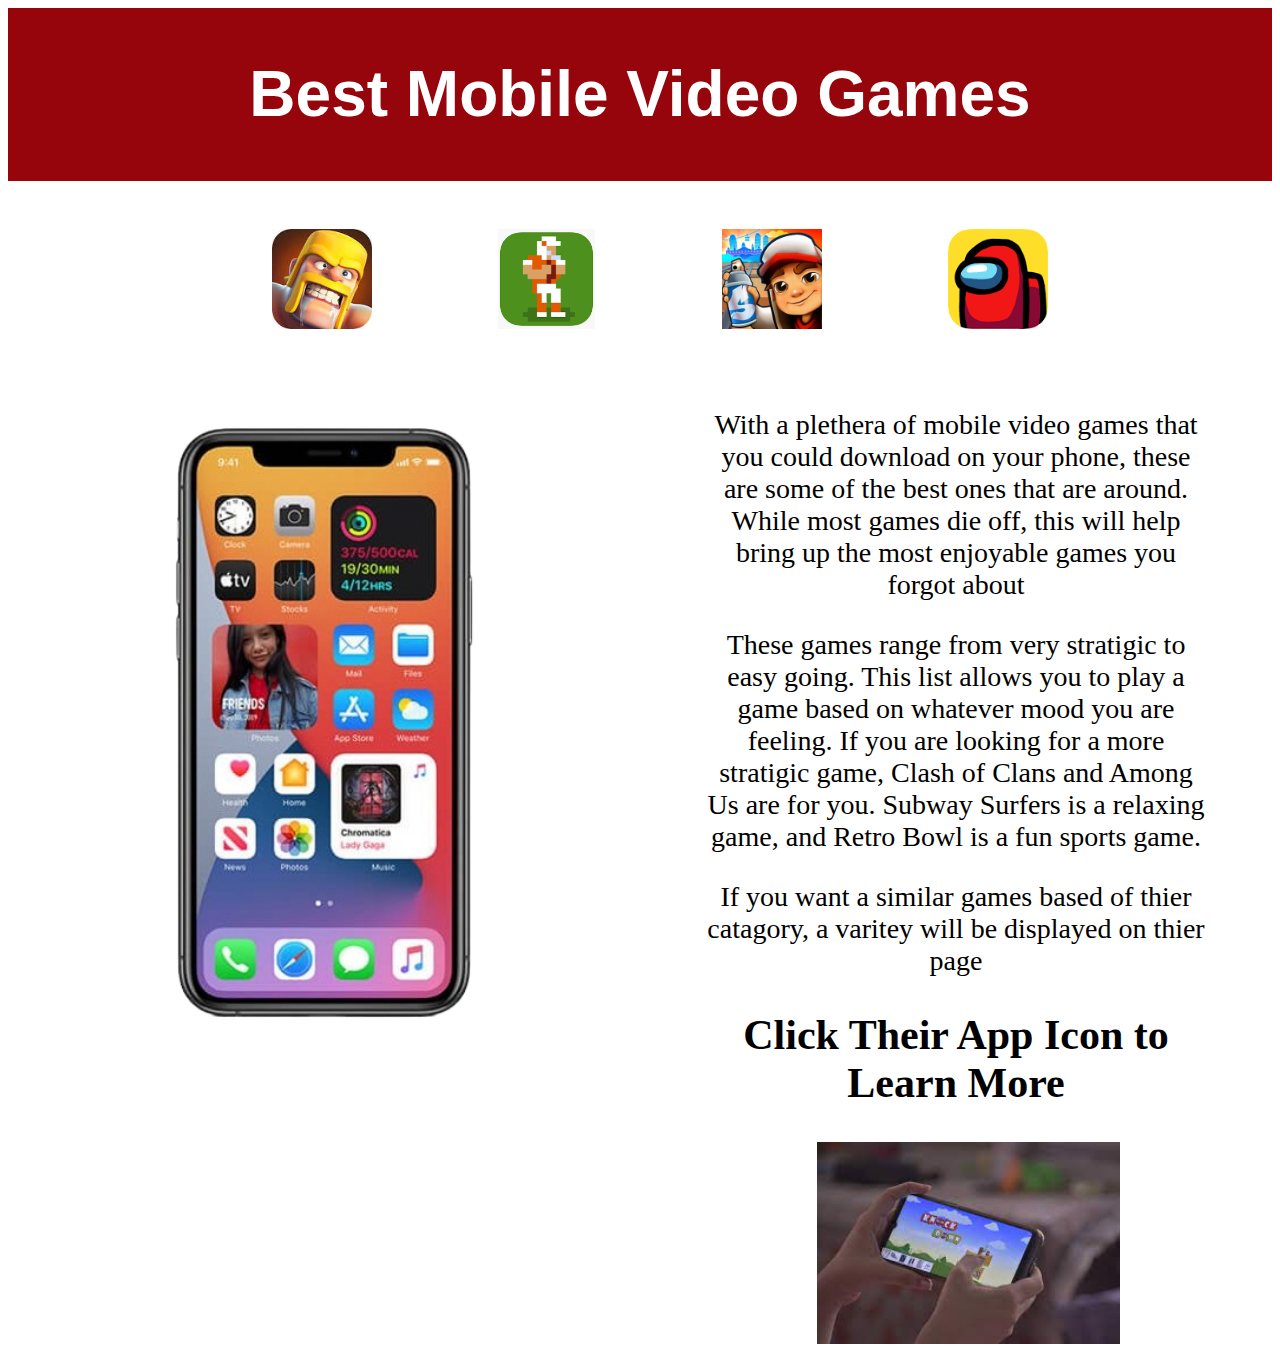
<file: index.html>
<!DOCTYPE html>
<!--This website template was created by: Evan Lyon -->
<html lang="en">
<head>
	<link rel="stylesheet" href="css/finalstyles.css">
	<title>Best Mobile Video Games</title>
	<meta charset="utf-8">
	<meta name="viewport" content="width=device-width, initial-sclae=1">
</head>
<body>

	<div id="container">

	<!-- Use the header area for the webstie name or logo -->
	<header>
		<h1><a href="index.html">Best Mobile Video Games</a></h1>
	</header>

	<!-- Use the nav area to add hyperlinks to other pages within the webdsite -->
	<nav>
		<ul>
			<li><a href="coc.html"><img src="images/coclogo.jfif" alt="Clash of Clans Logo"></a></li>
			<li><a href="retrobowl.html"><img src="images/retrobowllogo.png" alt="Retro Bowl Logo"></a></li>
			<li><a href="surfers.html"><img src="images/surferslogo.webp" alt="Subway Surfers Logo"></a></li>
			<li><a href="amongus.html"><img src="images/amonguslogo.png" alt="Among Us Logo"></a></li>
		</ul>
	</nav>

	<!-- Use the main area to add the main content of the webpage -->
	<main>
		<article>
		<p>With a plethera of mobile video games that you could download on your phone, these are some of the best ones that are around. While most games die off, this will help bring up the most enjoyable games you forgot about</p>
		<p>These games range from very stratigic to easy going. This list allows you to play a game based on whatever mood you are feeling. If you are looking for a more stratigic game, Clash of Clans and Among Us are for you. Subway Surfers is a relaxing game, and Retro Bowl is a fun sports game.</p>
		<p>If you want a similar games based of thier catagory, a varitey will be displayed on thier page</p>
		<h2>Click Their App Icon to Learn More</h2>
		<img src="images/playingonphone.jfif" alt="Game On Phone Picture">
		</article>
		<img src="images/iphonehomescreen2-removebg-preview.png" alt="cell phone picture">
	</main>

	<!-- Use the footer area to add webpage footer content -->
	<footer>
	</footer>
	
	</div>

</body>
</html>
</file>
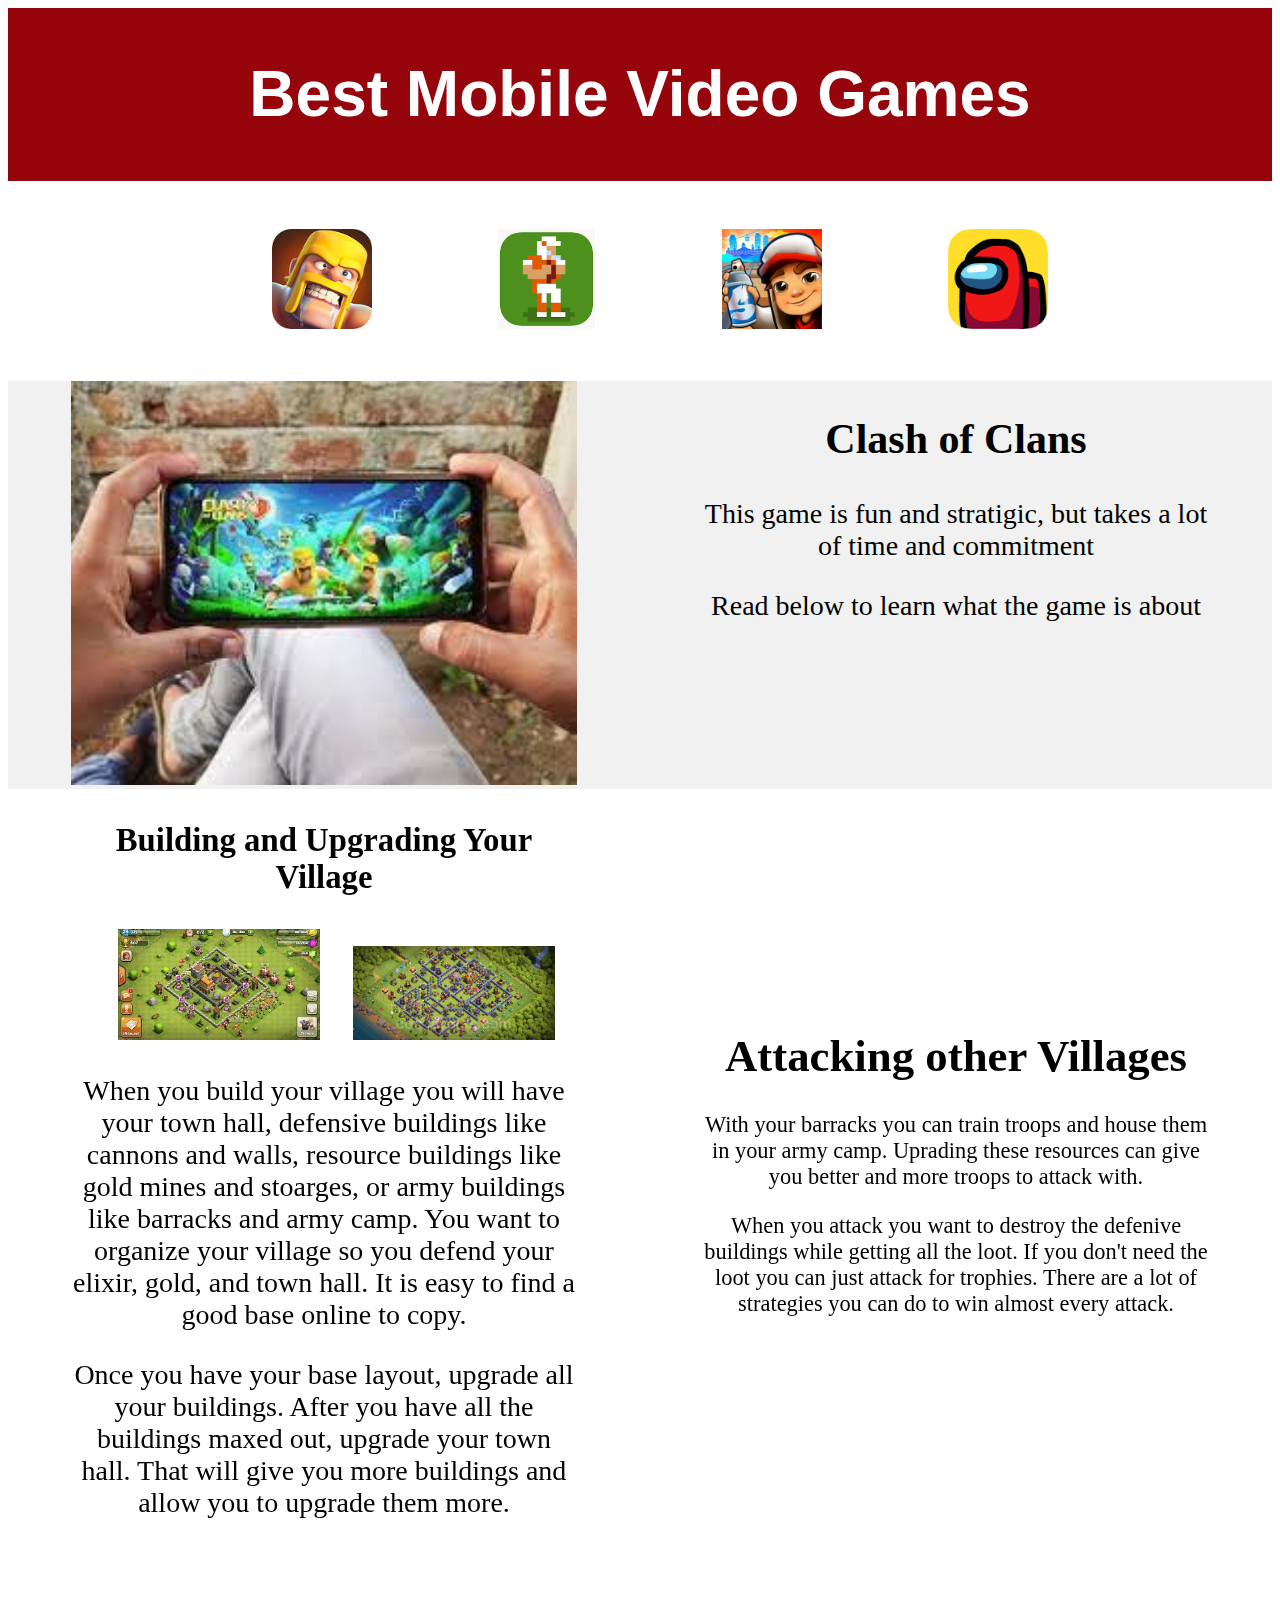
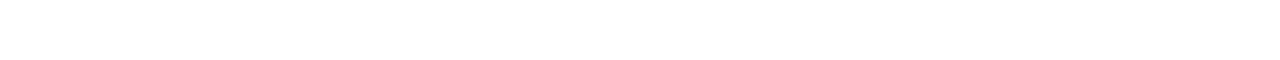
<file: coc.html>
<!DOCTYPE html>
<!--This website template was created by: Evan Lyon -->
<html lang="en">
<head>
	<link rel="stylesheet" href="css/finalstyles.css">
	<title>Best Mobile Video Games</title>
	<meta charset="utf-8">
	<meta name="viewport" content="width=device-width, initial-sclae=1">
</head>
<body>

	<div id="container">

	<!-- Use the header area for the webstie name or logo -->
	<header>
		<h1><a href="index.html">Best Mobile Video Games</a></h1>
	</header>

	<!-- Use the nav area to add hyperlinks to other pages within the webdsite -->
	<nav>
		<ul>
			<li><a href="coc.html"><img src="images/coclogo.jfif" alt="Clash of Clans Logo"></a></li>
			<li><a href="retrobowl.html"><img src="images/retrobowllogo.png" alt="Retro Bowl Logo"></a></li>
			<li><a href="surfers.html"><img src="images/surferslogo.webp" alt="Subway Surfers Logo"></a></li>
			<li><a href="amongus.html"><img src="images/amonguslogo.png" alt="Among Us Logo"></a></li>
		</ul>
	</nav>

	<!-- Use the main area to add the main content of the webpage -->
	<main>
		<div id="box">
		<article>
		<h2>Clash of Clans</h2>
		<p>This game is fun and stratigic, but takes a lot of time and commitment</p>
		<p>Read below to learn what the game is about<p>
		<iframe width="560" height="315" src="https://www.youtube.com/embed/XH3Xu1-cvII?si=sDVts14NFGajuUU_" title="YouTube video player" frameborder="0" allow="accelerometer; autoplay; clipboard-write; encrypted-media; gyroscope; picture-in-picture; web-share" allowfullscreen></iframe>
		</article>
		<img src="images/cocphonepic.jfif" alt="Clash of Clans on Phone Picture"> 
	<div id="base">
		<h3>Building and Upgrading Your Village</h3>
			<img src="images/cocbasestart.jfif" alt="Clash of Clans beginning base">
			<img src="images/th16.jpg" alt="Clash of Clans max base">
			<p>When you build your village you will have your town hall, defensive buildings like cannons and walls, resource buildings like gold mines and stoarges, or army buildings like barracks and army camp. You want to organize your village so you defend your elixir, gold, and town hall. It is easy to find a good base online to copy.</p>
			<p>Once you have your base layout, upgrade all your buildings. After you have all the buildings maxed out, upgrade your town hall. That will give you more buildings and allow you to upgrade them more.</p>
	</div>
	</div>
	<div id="attack">
		<h1>Attacking other Villages</h1>
			<p>With your barracks you can train troops and house them in your army camp. Uprading these resources can give you better and more troops to attack with.</p>
			<p>When you attack you want to destroy the defenive buildings while getting all the loot. If you don't need the loot you can just attack for trophies. There are a lot of strategies you can do to win almost every attack.</p>
			<iframe width="560" height="315" src="https://www.youtube.com/embed/bh1nNveRgW8?si=SG-XAz1niomAMmrm" title="YouTube video player" frameborder="0" allow="accelerometer; autoplay; clipboard-write; encrypted-media; gyroscope; picture-in-picture; web-share" allowfullscreen></iframe>
	</div>
	</main>

	<!-- Use the footer area to add webpage footer content -->
	<footer>
	</footer>
	
	</div>

</body>
</html>
</file>
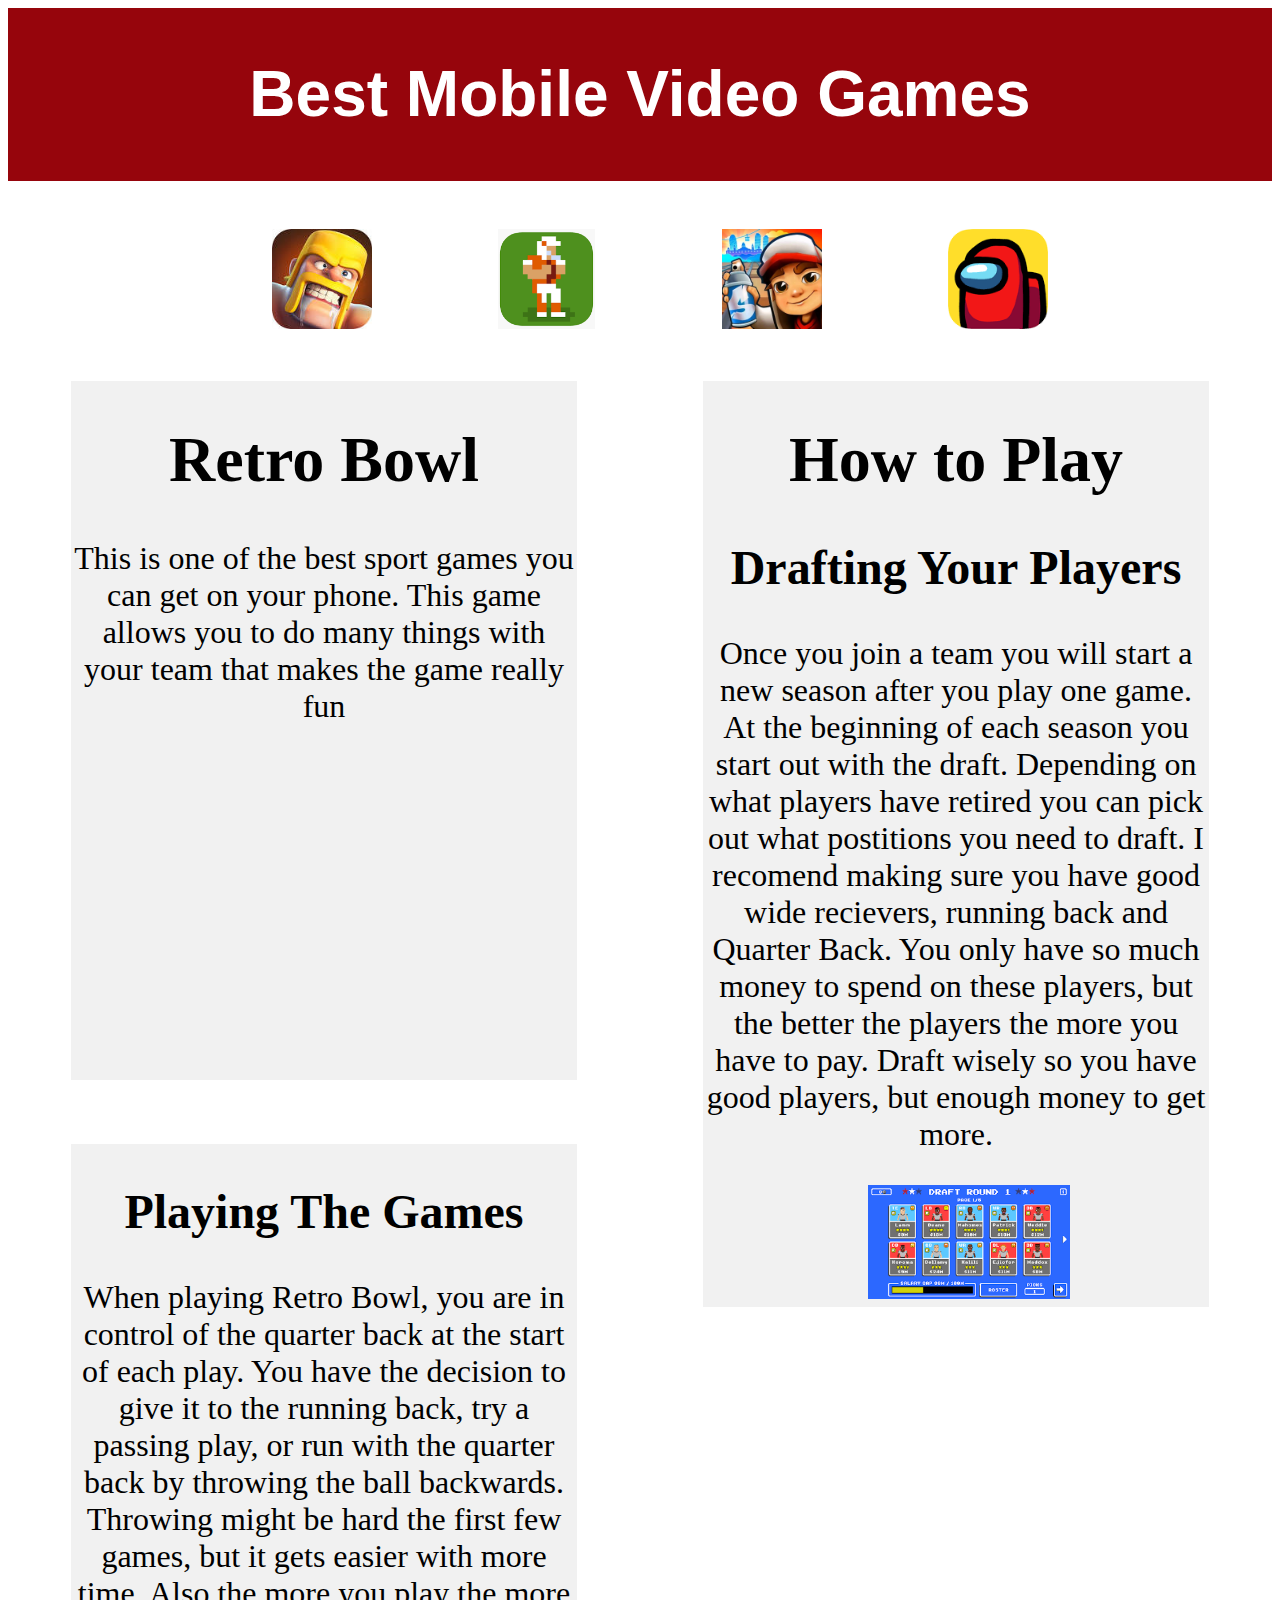
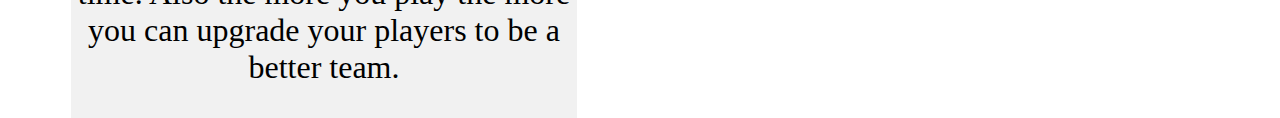
<file: retrobowl.html>
<!DOCTYPE html>
<!--This website template was created by: Evan Lyon -->
<html lang="en">
<head>
	<link rel="stylesheet" href="css/finalstyles.css">
	<title>Best Mobile Video Games</title>
	<meta charset="utf-8">
	<meta name="viewport" content="width=device-width, initial-sclae=1">
</head>
<body>

	<div id="container">

	<!-- Use the header area for the webstie name or logo -->
	<header>
		<h1><a href="index.html">Best Mobile Video Games</a></h1>
	</header>

	<!-- Use the nav area to add hyperlinks to other pages within the webdsite -->
	<nav>
		<ul>
			<li><a href="coc.html"><img src="images/coclogo.jfif" alt="Clash of Clans Logo"></a></li>
			<li><a href="retrobowl.html"><img src="images/retrobowllogo.png" alt="Retro Bowl Logo"></a></li>
			<li><a href="surfers.html"><img src="images/surferslogo.webp" alt="Subway Surfers Logo"></a></li>
			<li><a href="amongus.html"><img src="images/amonguslogo.png" alt="Among Us Logo"></a></li>
		</ul>
	</nav>

	<!-- Use the main area to add the main content of the webpage -->
	<main>
		<div id="bowl">
			<h1>Retro Bowl</h1>
			<p>This is one of the best sport games you can get on your phone. This game allows you to do many 	things with your team that makes the game really fun</p>
			<iframe width="560" height="315" src 		"https://www.youtube.com/embed/kf7DIBfD54U?si=0LIvSbPNf9-RZpZx" title="YouTube video player" frameborder="0" allow="accelerometer; autoplay; clipboard-write; encrypted-media; gyroscope; picture-in-picture; web-share" allowfullscreen></iframe>
		</div>
		<div id="draft">
			<h1>How to Play</h1>
			<h2>Drafting Your Players</h2>
			<p>Once you join a team you will start a new season after you play one game. At the beginning of each season you start out with the draft. Depending on what players have retired you can pick out what postitions you need to draft. I recomend making sure you have good wide recievers, running back and Quarter Back. You only have so much money to spend on these players, but the better the players the more you have to pay. Draft wisely so you have good players, but enough money to get more.</p>
			<img src="images/drafting.png" alt="draft picture">
		</div>
		<div id="play">
			<h2>Playing The Games</h2>
			<p>When playing Retro Bowl, you are in control of the quarter back at the start of each play. You have the decision to give it to the running back, try a passing play, or run with the quarter back by throwing the ball backwards. Throwing might be hard the first few games, but it gets easier with more time. Also the more you play the more you can upgrade your players to be a better team.</p>
		</div>
	</main>

	<!-- Use the footer area to add webpage footer content -->
	<footer>
	</footer>
	
	</div>

</body>
</html>
</file>
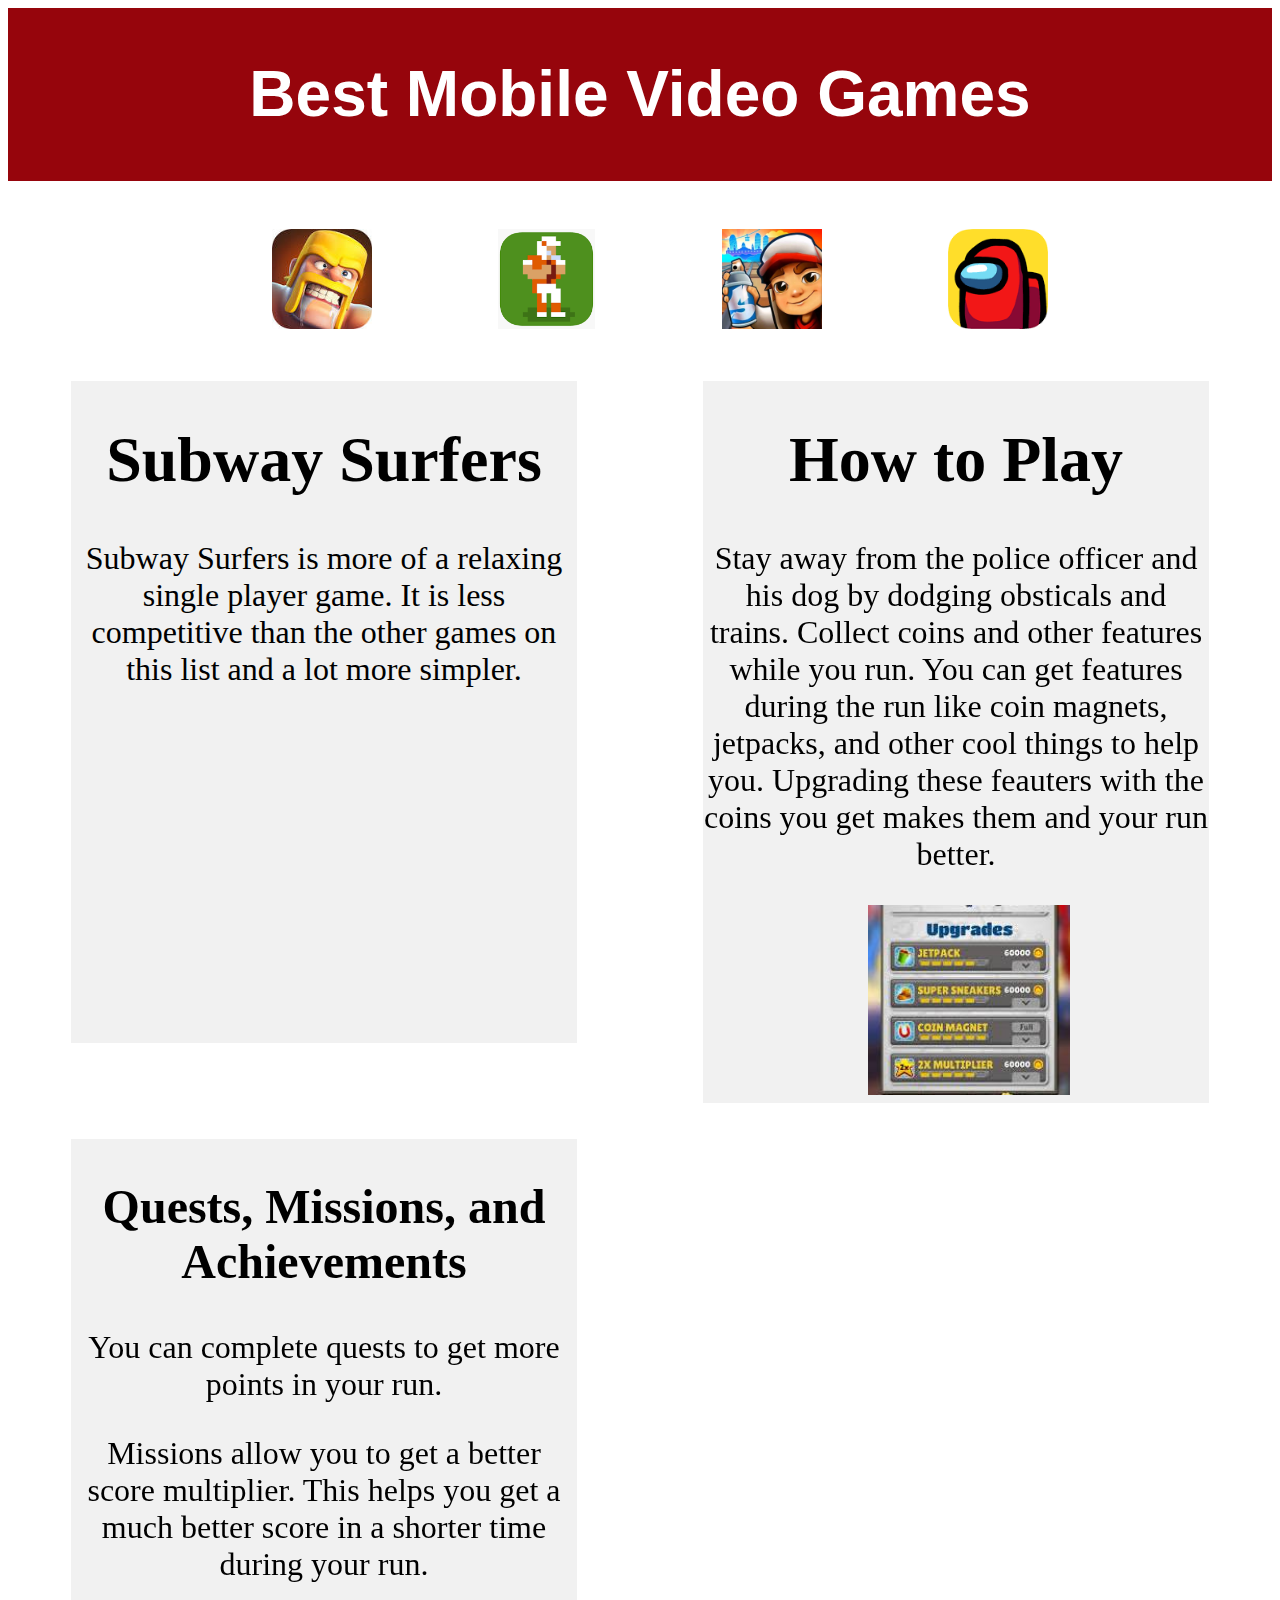
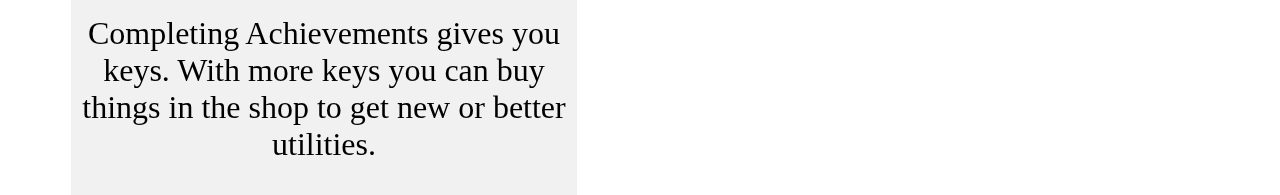
<file: surfers.html>
<!DOCTYPE html>
<!--This website template was created by: Evan Lyon -->
<html lang="en">
<head>
	<link rel="stylesheet" href="css/finalstyles.css">
	<title>Best Mobile Video Games</title>
	<meta charset="utf-8">
	<meta name="viewport" content="width=device-width, initial-sclae=1">
</head>
<body>

	<div id="container">

	<!-- Use the header area for the webstie name or logo -->
	<header>
		<h1><a href="index.html">Best Mobile Video Games</a></h1>
	</header>

	<!-- Use the nav area to add hyperlinks to other pages within the webdsite -->
	<nav>
		<ul>
			<li><a href="coc.html"><img src="images/coclogo.jfif" alt="Clash of Clans Logo"></a></li>
			<li><a href="retrobowl.html"><img src="images/retrobowllogo.png" alt="Retro Bowl Logo"></a></li>
			<li><a href="surfers.html"><img src="images/surferslogo.webp" alt="Subway Surfers Logo"></a></li>
			<li><a href="amongus.html"><img src="images/amonguslogo.png" alt="Among Us Logo"></a></li>
		</ul>
	</nav>

	<!-- Use the main area to add the main content of the webpage -->
	<main>
		<div id="surf">
		<h1>Subway Surfers</h1>
		<p>Subway Surfers is more of a relaxing single player game. It is less competitive than the other games on this list and a lot more simpler.</p>
		<iframe width="560" height="315" src="https://www.youtube.com/embed/fGy-x3H-nxU?si=985uiUqcmKqwtkzd" title="YouTube video player" frameborder="0" allow="accelerometer; autoplay; clipboard-write; encrypted-media; gyroscope; picture-in-picture; web-share" allowfullscreen></iframe>
		</div>
		<div id="go">
		<h1>How to Play</h1>
		<p>Stay away from the police officer and his dog by dodging obsticals and trains. Collect coins and other features while you run. You can get features during the run like coin magnets, jetpacks, and other cool things to help you. Upgrading these feauters with the coins you get makes them and your run better. </p>
		<img src="images/powerups.jfif" alt="Power Ups Picture">
		</div>
		<div id="missions">
		<h2>Quests, Missions, and Achievements</h2>
		<p>You can complete quests to get more points in your run.</p>
		<p>Missions allow you to get a better score multiplier. This helps you get a much better score in a shorter time during your run.
		<p>Completing Achievements gives you keys. With more keys you can buy things in the shop to get new or better utilities.
		</div>
	</main>

	<!-- Use the footer area to add webpage footer content -->
	<footer>
	</footer>
	
	</div>

</body>
</html>
</file>
<file: css/finalstyles.css>
/* Evan Lyon 11/17 */
header {
	font-family: Verdana, Arial, serif;
	font-size: 2em;
	text-align: center;
	padding: 0.2em;
	background-color: #96050c;
}

header a {
	text-decoration: none;
	color: #ffffff;
}

nav {
	text-align: center;
	margin-top: 3em;
	margin-bottom: 3em;
	background-color: #FFFFFF;
}

nav li {
	display: inline;
	text-align: center;
	margin-left: 5%;
	margin-right: 5%;
	padding-left: 0%;
	padding-right: 0;
	list-style-type: none;
}
	
nav li a {
	display: inline-block;
}

nav img {
	max-height: 100px;
}

#box {
	background-color: #f1f1f1;
}

main img {
	width: 40%;
	margin-left: 5%;
}


main article {
	float: right;
	width: 40%;
	font-size: 1.75em;
	margin-right: 5%;
	text-align: center;
}

main article img {
	width: 60%;
}


#base {
	text-align: center;
	float: left;
	max-width: 40%;
	margin-right: 5%;
	margin-left: 5%;
	font-size: 1.75em;
}

#attack {
	text-align: center;
	float: right;
	max-width: 40%;
	margin-right: 5%;
	margin-left: 5%;
	font-size: 1.4em;
}

#clans {
	font-size: 1.5em;
	text-align: center;
	max-width: 50%;
	margin-left: 25%;
	margin-right: 25%;
}
	
#bowl {
	text-align: center;
	float: left;
	max-width: 40%;
	margin-right: 5%;
	margin-left: 5%;
	font-size: 2em;
	background-color: #f1f1f1;
}

#play {
	text-align: center;
	float: left;
	max-width: 40%;
	margin-right: 5%;
	margin-left: 5%;
	font-size: 2em;
	margin-top: 2em;
	background-color: #f1f1f1;
}

#draft {
	text-align: center;
	background-color: #f1f1f1;
	float: right;
	max-width: 40%;
	margin-right: 5%;
	margin-left: 5%;
	font-size: 2em;
}

#surf {
	text-align: center;
	float: left;
	max-width: 40%;
	margin-right: 5%;
	margin-left: 5%;
	font-size: 2em;
	background-color: #f1f1f1;
}

#go {
	text-align: center;
	background-color: #f1f1f1;
	float: right;
	max-width: 40%;
	margin-right: 5%;
	margin-left: 5%;
	font-size: 2em;
}

#missions {
	text-align: center;
	background-color: #f1f1f1;
	max-width: 40%;
	margin-right: 5%;
	margin-left: 5%;
	font-size: 2em;
	margin-top: 3em;
	float: left;
}
</file>
